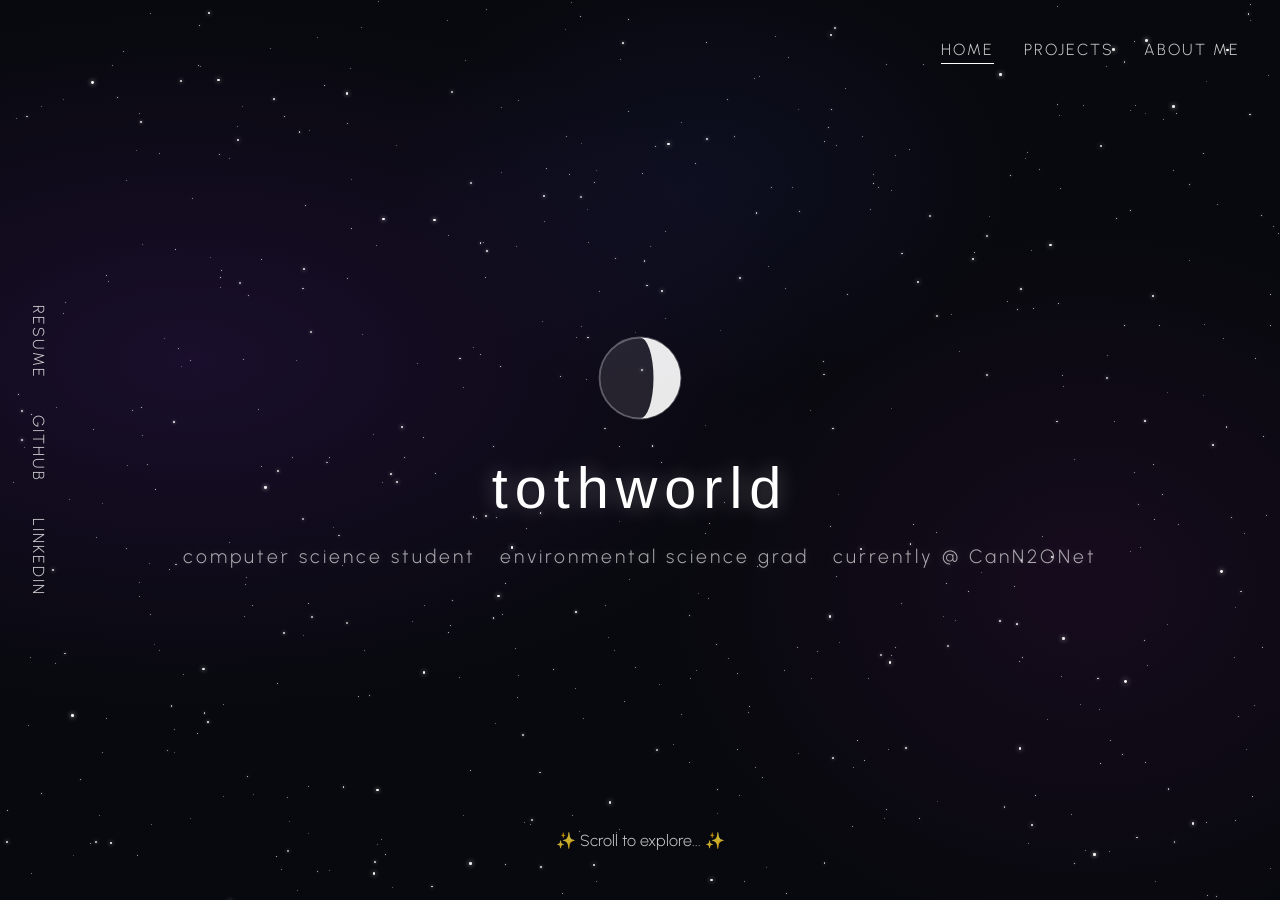
<file: index.html>
<!DOCTYPE html>
<html lang='en'>


<head>
    <meta charset='UTF-8'>
    <title>Toth World</title>
    <link href='styles.css' rel='stylesheet'>
    <meta name="viewport" content="width=device-width, initial-scale=1.0">

    <!-- fonts -->
    <link href="https://fonts.cdnfonts.com/css/positions-by-arixbored" rel="stylesheet">
    <link rel="preconnect" href="https://fonts.googleapis.com">
    <link rel="preconnect" href="https://fonts.gstatic.com" crossorigin>
    <link href="https://fonts.googleapis.com/css2?family=Urbanist:ital,wght@0,100..900;1,100..900&display=swap" rel="stylesheet">

</head>


<body>

    <!-- starry sky background -->
    <div class='night-sky'></div>
    <div class='galaxy' id='galaxy'></div>

    <!-- navbar -->
    <div class='seseme-seeds'>
        <a class='seed' href='#bun-top'>HOME</a>
        <a class='seed' href='#patty'>PROJECTS</a>
        <a class='seed' href='#bun-bottom'>ABOUT ME</a>
    </div>

    <!-- hero -->
    <section class='bun-top fade' id='bun-top'>
        <div class="moon" id="moon"></div>
        <h1 class='main-title' id='hero-title'>toth world</h1>
        <div class='main-sub'>
            <span class='m-sub'>computer science student</span>
            <span class='m-sub'>environmental science grad</span>
            <span class='m-sub'>currently @ CanN2ONet</span>
        </div>
        <div class='scroll-hint'>✨ Scroll to explore... ✨</div>
    </section>

    <section class='patty fade' id='patty'>
        <h2 class='main-title' id='project-title'>projects</h2>
        <canvas id='canvas'></canvas>
        <div id='sun'></div>

        <div class='lettuce'>

            <!-- project cards -->
            <div id='project-card-1' class='project-card'>
                <h3>🛠️ RulesTools</h3>
                <div class='tech-stack'>
                    <span class='tech-tag'>R</span>
                    <span class='tech-tag'>arules</span>
                    <span class='tech-tag'>ggplot2</span>
                </div>
                <p>An R package for streamlined data preprocessing, analysis, and visualization in association rule mining.</p>
            </div>

            <div id='project-card-2' class='project-card'>
                <h3>🎧 TuneTwin</h3>
                <div class='tech-stack'>
                    <span class='tech-tag'>Flask</span>
                    <span class='tech-tag'>Python</span>
                    <span class='tech-tag'>JavaScript</span>
                    <span class='tech-tag'>APIs</span>
                </div>
                <p>A music recommendation website that analyzes your favourite tracks to suggest similar songs.</p>
            </div>

            <div id='project-card-3' class='project-card'>
                <h3>🎱 Dumb Pool</h3>
                <div class='tech-stack'>
                    <span class='tech-tag'>C</span>
                    <span class='tech-tag'>Python</span>
                    <span class='tech-tag'>SQL</span>
                    <span class='tech-tag'>Javascript</span>
                    <span class='tech-tag'>SVG</span>
                </div>
                <p>A full-stack, slightly dumb, web-based billiards game.</p>
            </div>

        </div>

        <div class='card-nav'>
            <button id='prev-card'>←</button>
            <button id='next-card'>→</button>
        </div>

        <div class='instructions'>
            ✨ Hover or click the planets to discover my projects ✨
        </div>

    </section>

    <section class='bun-bottom fade' id='bun-bottom'>
        <h2 class='main-title' id='about-title'>about me</h2>

        <div class='constellation-boundary'>
            <div class='dipper' id='dubhe'>
                <div class='sometimes-u-gotta-popout'>
                    <h3>🎧 Soundtrack</h3>
                    <p>A playlist of my favourite songs—click this star to listen (:</p>
                    <iframe style="border-radius:12px" src="https://open.spotify.com/embed/playlist/2KTmAa0JYq8LA0EqP8dz21?utm_source=generator" width="400" height="152" frameBorder="0" allowfullscreen="" allow="autoplay; clipboard-write; encrypted-media; fullscreen; picture-in-picture" loading="lazy"></iframe>
                </div>
            </div>
            <div class='dipper' id='merak'>
                <div class='sometimes-u-gotta-popout'>
                    <h3>🌾 Experience: CanN2ONet</h3>
                    <p>Designing a relational database and modular ETL pipelines for processed micrometeorological time-series data (CO2, N2O) collected across multiple monitoring sites.</p>
                </div>
            </div>
            <div class='dipper' id='phecda'>
                <div class='sometimes-u-gotta-popout'>
                    <h3>🤖 Experience: U of Guelph</h3>
                    <p>
                        Conducted a proof-of-concept study, applying association rule mining (a machine learning approach) to eDNA datasets.<br><br>
                        Published a custom R package for data preprocessing, analysis, and visualization in association rule mining workflows.
                    </p>
                </div>
            </div>
            <div class='dipper' id='megrez'>
                <div class='sometimes-u-gotta-popout'>
                    <h3>🌍 Experience: GHD</h3>
                    <p>
                        Developed two custom tools to support environmental data analysis: <br><br>
                        StatEnv: a C# Excel add-in for performing statistical tests on environmental contamination and remediation data. <br><br>
                        DecayLine: a Python graphing software for visualizing radionucliide contamination data. 
                    </p>
                </div>
            </div>
            <div class='dipper' id='alioth'>
                <div class='sometimes-u-gotta-popout'>
                    <h3>🛠️ Tools</h3>
                    <div class='tech-stack'>
                        <span class='tech-tag'>Flask</span>
                        <span class='tech-tag'>NumPy</span>
                        <span class='tech-tag'>Pandas</span>
                        <span class='tech-tag'>Matplotlib</span>
                        <span class='tech-tag'>SQLite</span>
                        <span class='tech-tag'>JUnit</span>
                        <span class='tech-tag'>Tidyverse</span>
                        <span class='tech-tag'>Docker</span>
                        <span class='tech-tag'>Git</span>
                    </div>
                </div>
            </div>
            <div class='dipper' id='mizar'>
                <div class='sometimes-u-gotta-popout'>
                    <h3>💻 Languages</h3>
                    <div class='tech-stack'>
                        <span class='tech-tag'>Python</span>
                        <span class='tech-tag'>C#</span>
                        <span class='tech-tag'>C</span>
                        <span class='tech-tag'>Java</span>
                        <span class='tech-tag'>Javascript</span>
                        <span class='tech-tag'>HTML/CSS</span>
                        <span class='tech-tag'>SQL</span>
                        <span class='tech-tag'>R</span>
                    </div>
                </div>
            </div>

            <div class='dipper' id='alkaid'>
                <div class='sometimes-u-gotta-popout'>
                    <h3>🪐 Who I Am</h3>
                    <p>Computer + environmental science student at the University of Guelph.</p>
                    <p>Passionate about using tech to solve real-world environmental challenges.</p>
                </div>
            </div>
        </div>

        <div class="mobile-about">
            <p>
                Software developer with roots in environmental science. 💻🌱 Full-stack applications, data pipelines, applied ML. Green tech has my ❤️
            </p>
        </div>

        <div class='instructions'>
            ✨ Hover the stars in the Big Dipper to learn about me ✨
        </div>

    </section>

    <!-- side bar -->
    <div class='fries'>
        <a class='fry' href='documents/resume_jan_26.pdf' target='_blank' >RESUME</a>
        <a class='fry' href='https://github.com/nikolett0203' target='_blank'>GITHUB</a>
        <a class='fry' href='https://www.linkedin.com/in/nikototh/' target='_blank'>LINKEDIN</a>
    </div>

    <script type="module" src="js/main.js"></script>
</body>

</html>
</file>
<file: styles.css>
* {
    margin: 0;
    padding: 0;
    box-sizing: border-box;
}

.fade {
    position: fixed;
    top: 0;
    left: 0;
    width: 100vw;
    height: 100vh;
    opacity: 0;
    pointer-events: none;
    transition: opacity 1.4s ease-in-out;
    z-index: 0;
}

.fade.visible {
    opacity: 1;
    pointer-events: auto;
    z-index: 1;
}

.night-sky {
    /* sky shouldn't move with scroll */
    position: fixed;  
    
    /* want sky to fill entire screen starting from top 
    left + set it behind everything else with z-index */
    top: 0;    
    left: 0;
    width: 100%;
    height: 100%;
    z-index: -10;

    background: #08090E;

    /* come back to this */
    transition: background 0.5s ease;
}

.night-sky::before {
    content: '';
    position: fixed;
    inset: 0;
    pointer-events: none;
    background:
        radial-gradient(ellipse 70% 55% at 15% 40%, rgba(72,28,120,0.28) 0%, transparent 70%),
        radial-gradient(ellipse 50% 60% at 85% 65%, rgba(88,20,100,0.18) 0%, transparent 65%),
        radial-gradient(ellipse 40% 40% at 55% 20%, rgba(42,50,140,0.15) 0%, transparent 60%);
}

.galaxy {
    position: fixed;
    top: 0;
    left: 0;
    width: 100%;
    height: 100%;
    z-index: -9;

    /* adjust opacity to give a twinkle effect */
    opacity: 1;
    transition: opacity 1s ease;

    /* if stars spawn outside the container, clip them */
    /* overflow: hidden; */
}

.star {
    background-color: white;

    /* absolute positioning allows us to scatter
    stars randomly inside the div */
    position: absolute;

    /* curves the div into a circle */
    border-radius: 50%;
}

.meteor {
    position: absolute;
    transform: rotate(45deg);

    /* should be a thin vertical streak */
    width: 2px;
    height: 50px;

    /* brightness should taper off like a real meteor */
    background: linear-gradient(to bottom, rgba(255, 255, 255, 0), rgba(255, 255, 255, 1));

    /* meteor shoots at constant speed for 6s */
    animation: meteor 3s linear infinite;
    opacity: 0;
}


/* animation for twinkling stars */
@keyframes twinkle {
    /* at start (0%) and end (100%) opacity is full and size is normal */
    0%, 100% {
        opacity: 1;
        transform: scale(1);
    }

    /* halfway through animation (50%) opacity is faded and size is 80% of normal */
    50% {
        opacity: 0.3;
        transform: scale(0.8);
    }
}

/* note: CSS replaces entire transform with the one specified inside the
animation, which is why we need to include the rotate(45deg) again */
@keyframes meteor {
    /* meteor starts dark at .js defined position */
    0% {
        opacity: 0;
        transform: translateX(0) translateY(0) rotate(45deg);
    }
    10% {
        opacity: 1;
    }
    70% {
        opacity: 1;
    }
    100% {
        opacity: 0;
        transform: translateX(-200px) translateY(200px) rotate(45deg);
    }
}

/********************************* NAVBAR *********************************/

.seseme-seeds {
    /* stuck to viewport, rather than container (like absolute) */
    position: fixed;
    top: 40px;
    right: 40px;

    display: flex;
    gap: 30px;
    z-index: 10;
}

.seed {
    font-family: 'Urbanist', sans-serif;
    font-size: 16px;
    font-weight: 300;
    color: rgba(255, 255, 255, 0.8);
    letter-spacing: 2px;

    /* sets seed as reference point for absolutely position child elements */
    position: relative;

    transition: all 0.3 ease;

    text-decoration: none;
}

.seed:hover {
    color: white;
}

/* after is used to create a pseudo element that is the last child of the selected element */
.seed::after {
    /* basically creates a blank div, no text */
    content: '';

    /* place it relative to seed */
    position: absolute;

    /* 5 pixels below seed */
    bottom: -5px;

    left: 0;

    /* start at 0 width (invisible) and increase when hovered */
    width: 0;

    height: 1px;
    background: white;
    
    transition: width 0.3s ease;
}
  
.seed:hover::after {
    width: 100%;
}

.seed.active::after {
    width: 100%;
}


/********************************* HERO SECTION *********************************/

.bun-top {
    display: flex;
    flex-direction: column;
    justify-content: center;

    /* use min-height instead of height in case of mobile wrapping / longer text */
    height: 100vh;
    text-align: center;
}

.moon {
  display: flex;
  justify-content: center;
  align-items: center;
  margin-bottom: 2rem;
  height: 90px;
  position: relative;
  animation: rise 1.5s ease-out;
}

.moon-svg {
  height: 100%;
  width: auto;
  transform: scale(1);
  filter: drop-shadow(0 0 0px rgba(255, 255, 255, 0));
  transition: transform 0.2s ease-in-out, filter 0.2s ease-in-out;
}

.moon:hover .moon-svg {
  transform: scale(1.05);
  filter: drop-shadow(0 0 15px rgba(255, 255, 255, 0.7));
}

.popup {
    position: absolute;
    top: -70px;
    left: 50%;
    z-index: 1000;
    transform: translateX(-50%);

    background: rgba(0, 0, 0, 0.4);
    backdrop-filter: blur(20px);

    font-family: 'Urbanist', sans-serif;
    font-size: 0.85rem;
    color: rgba(255, 255, 255, 0.8);
    font-weight: 300;

    padding: 10px 14px;
    border-radius: 2px;

    opacity: 0;
    transform: translateX(-50%) translateY(10px);

    /* prevent text selection */
    user-select: none;
    pointer-events: none;

    transition: all 0.3s cubic-bezier(0.4, 0, 0.2, 1)
}

.popup.show {
    opacity: 1;
    transform: translateX(-50%) translateY(0)
}

.main-title {
    font-family: 'Positions by Arixbored', sans-serif;
    color: white;
    font-weight: 200;
    font-size: clamp(2.5rem, 4.5vw, 4.5rem);

    letter-spacing: 7px;
    margin-bottom: 1.5rem;

    animation: rise 1.5s ease-out;  
}
   
.zeroG-letter {
    display: inline-block;
    text-shadow: 0 0 20px rgba(255, 255, 255, 0.3);
    transition: all 0.3s ease;
}

.main-sub {
    display: flex;
    flex-wrap: wrap;
    justify-content: center;

    column-gap: 1.5rem;
    row-gap: 0.5rem;
    margin-top: 1rem;
    padding: 0 1rem;

    /* prevent sidebar collision */
    max-width: calc(100vw - clamp(60px, 7vw, 90px));
    margin: 0 auto;
}

.m-sub {
    font-family: 'Urbanist', sans-serif; 
    font-size: clamp(1rem, 1.5vw, 1.2rem);
    color: rgba(255, 255, 255, 0.65);
    font-weight: 300;

    text-shadow: 0 0 10px rgba(255, 255, 255, 0.2);

    letter-spacing: 3px;
    animation: rise 1.5s ease-out;  
    white-space: nowrap;
}

.scroll-hint {
    position: absolute;
    bottom: 50px;
    left: 50%;
    transform: translateX(-50%);
    color: rgba(255, 255, 255, 0.8);
    font-family: 'Urbanist', sans-serif;
    font-weight: 300;
    font-size: 1rem;
    text-align: center;
    z-index: 2;    

    animation: bounce 4s ease-in-out infinite;
}

@keyframes float {
    0%, 100% {transform: translateY(0px);}
    50% {transform: translateY(-6px);}
}

@keyframes float2 {
    0%, 100% {transform: translateY(0px);}
    50% {transform: translateY(-5px);}
}

@keyframes float3 {
    0%, 100% {transform: translateY(0px);}
    50% {transform: translateY(-4px);}
}

@keyframes float4 {
    0%, 100% {transform: translateY(0px);}
    50% {transform: translateY(-3px);}
}

@keyframes float5 {
    0%, 100% {transform: translateY(0px);}
    50% {transform: translateY(-4px);}
}

@keyframes float6 {
    0%, 100% {transform: translateY(0px);}
    50% {transform: translateY(-5px);}
}

@keyframes rise {

    from {
        opacity: 0;
        transform: translateY(50px);
    }

    to {
        opacity: 1;
        transform: translateY(0);
    }

}

@keyframes bounce {
    0%, 100% {
        transform: translateX(-50%) translateY(0);
    }
    50% {
        transform: translateX(-50%) translateY(10px);
    }
}

/********************************* SIDEBAR *********************************/

/* side bar (bc fries are a side get it lol) */
.fries {
    position: fixed;
    left: 0;
    top: 0;
    width: clamp(50px, 6vw, 80px);
    height: 100vh;
    z-index: 10;

    display: flex;
    flex-direction: column;
    justify-content: center;
    align-items: center;
}

.fry {
    /* want the text to appear sideways, stacking l to r for multiple lines */
    writing-mode: vertical-lr;

    /* want letters to be sideways too */
    text-orientation: mixed;

    font-family: 'Urbanist', sans-serif;
    font-size: 16px;
    font-weight: 300;
    color: rgba(255, 255, 255, 0.8);
    letter-spacing: 2px;

    /* i didn't know you could do this?? */
    cursor: pointer;

    /* leave some space between sidebar items */
    margin: clamp(12px, 2vh, 20px) 0;

    /* make hover animation smoother */
    transition: all 0.3s ease;

    /* no underline */
    text-decoration: none;
}

.fry:hover {
    color: white;
    transform: translateX(5px);
}

@media (max-width: 600px) {
    .fries {
        display: none;
    }
}

/********************************* PROJECTS *********************************/

.patty {
    display: flex;
    position: relative;
    flex-direction: column;
    justify-content: flex-start;

    height: 100vh;
    text-align: center;
    scroll-snap-align: start;
}

canvas {
    position: absolute;
    top: 0;
    left: 0;
    width: 100%;
    height: 100%;
    z-index: 1;
}

#project-title {
    margin-top: 100px;
    font-size: clamp(1.9rem, 4.5vw, 2.7rem);
}

#sun {
    position: absolute;
    top: 50%;
    left: 50%;
    transform: translate(-50%, -50%);
    width: 70px;
    height: 70px;
    border-radius: 50%;
    background: #fceea7;
    box-shadow: 0 0 40px rgba(255, 255, 255, 0.9);
    z-index: 10;
}

.project-card {
    /* absolute position so we can place it wherever we want on the page (near the mouse) */
    position: absolute;

    /* blur whatever is behind the frame for a frosted glass effect */
    background: rgba(0, 0, 0, 0.4);
    backdrop-filter: blur(20px);

    border-radius: 2px;
    padding: 30px;
    max-width: 320px;
    min-width: 280px;

    /* faint border for ethereal effect */
    border: 1px solid rgba(255, 255, 255, 0.1);

    /* starts off invisible but we'll change this with js */
    opacity: 0;

    /* also slightly shrunken and down so it can rise and grow when it appears */
    transform: scale(0.95) translateY(10px);

    /* cubic-bezier starts slow, then accelerates, then eases again */
    transition: all 0.5s cubic-bezier(0.4, 0, 0.2, 1);

    z-index: 100;
    pointer-events: none;

    /* soft shadow for depth */
    box-shadow: 0 25px 50px rgba(0, 0, 0, 0.4);
}

.project-card.show {
    /* make visible once js function adds this tag */
    opacity: 1;

    /* also move up and scale to correct size */
    transform: scale(1) translateY(0);
    pointer-events: auto;
}

.project-card h3 {
    font-family: 'Urbanist', sans-serif;
    font-size: 1.4rem;
    color: white;
    margin-bottom: 20px;
    text-align: left;
    font-weight: 200;
    letter-spacing: 2px;
}

.project-card .tech-stack {
    display: flex;
    flex-wrap: wrap;
    gap: 6px;
    margin-bottom: 20px;
}

.tech-tag {
    background: rgba(255, 255, 255, 0.08);
    color: rgba(255, 255, 255, 0.8);
    padding: 4px 10px;
    border-radius: 1px;
    font-size: 0.75rem;
    font-weight: 300;
    font-family: 'Urbanist', sans-serif;
    letter-spacing: 1px;
    border: 1px solid rgba(255, 255, 255, 0.1);
}

.project-card p {
    font-family: 'Urbanist', sans-serif;
    font-size: 0.9rem;
    color: rgba(255, 255, 255, 0.75);
    line-height: 1.6;
    margin-bottom: 25px;
    text-align: left;
    font-weight: 300;
}

.instructions {
    position: absolute;
    bottom: 50px;
    left: 50%;
    transform: translateX(-50%);
    color: rgba(255, 255, 255, 0.8);
    font-family: 'Urbanist', sans-serif;
    font-weight: 300;
    font-size: 1rem;
    text-align: center;
    z-index: 1;

}

/* no orbit animation on small screens */
@media (max-width: 600px) {

    .patty {
        display: flex;
        justify-content: space-between;
        height: 85vh;
    }

    canvas, #sun, .instructions {
        /* don't need instructions or sun for small screens */
        display: none;
    }

    /* !important overrides existing card styles */
    .project-card {
        /* display: none to hide all cards by default because we want to see one at a time */
        display: none;
        /* change absolute positioning to relative so it flows correctly in our doc */
        position: relative !important;

        /* don't need animations on mobile */
        transform: none !important;

        opacity: 1 !important;

        /* want to make cards tappable */
        pointer-events: auto !important;

        /* want cards to be centered on mobile screens */
        margin: 0 auto;
    }

    /* active card gets displayed on screen */
    .project-card.active {
        display: block;
    }

    .project-card h3 {
        font-size: 1.2rem;
        margin-bottom: 10px;
    }

    .project-card p {
        font-size: 0.85rem;
        line-height: 1.3;
        margin-bottom: 10px;
    }

    .project-card .tech-stack {
        margin-bottom: 10px;
    }

    /* containter for nav buttons on mobile */
    .card-nav {
        display: flex;
        justify-content: center;
        gap: 40px;
        margin-top: 7vh;
        margin-bottom: 10vh;
    }

    /* forward/back buttons */
    .card-nav button {
        font-size: 1.2rem;
        font-family: 'Urbanist', sans-serif;
        color: rgba(255, 255, 255, 0.8);
        background: rgba(0, 0, 0, 0.4);
        backdrop-filter: blur(20px);
        border: 1px solid rgba(0, 0, 0, 0.1);
        padding: 10px 18px;
        border-radius: 2px;
        cursor: pointer;
        transition: all 0.3s ease;
        backdrop-filter: blur(10px);
        letter-spacing: 2px;
        box-shadow: 0 4px 20px rgba(255, 255, 255, 0.05);
    }

    .card-nav button:hover {
        background: rgba(0, 0, 0, 0.25);
        color: rgba(255, 255, 255, 0.95);
        box-shadow: 0 0 15px rgba(255, 255, 255, 0.3);
        transform: translateY(-2px);
    }
}

/* hide nav buttons when screen is wider than 601 */
@media (min-width: 601px) {
    .card-nav {
        display: none !important;
    }
}


/********************************* ABOUT ME *********************************/

.bun-bottom {
    display: flex;
    flex-direction: column;
    justify-content: flex-start;

    /* use min-height instead of height in case of mobile wrapping / longer text */
    height: 100vh;
    text-align: center;
}

#about-title {
    margin-top: 100px;
    font-size: clamp(1.9rem, 4.5vw, 2.7rem);
}

.constellation-boundary {
    /* relative positioning so we can control star placement */
    position: relative;

    width: 800px;
    height: 600px;
    max-width: 85vw;
    max-height: 70vh;

    margin: 70px auto 0 auto;
}

.dipper {
    position: absolute;
    height: 15px;
    width: 15px;
    border-radius: 50%;
    background: radial-gradient(circle at center, #fffbd7 30%, #fceea7 70%);
    box-shadow: 0 0 18px rgba(255, 255, 255, 0.9);
    cursor: pointer;
    transition: all 0.3s ease;
}

.dipper:hover {
    background: radial-gradient(circle at center, #ffffff 20%, #ffe97f 80%);
}

.dipper::before {
    content: '';
    position: absolute;
    top: 0;
    left: 0;
    width: 100%;
    height: 100%;
    border-radius: 50%;

    pointer-events: none;
    opacity: 0;
    transition: opacity 0.3s ease;

    box-shadow:
        0 0 10px 4px #fffad1,
        0 0 30px 10px #ffffcc,
        0 0 60px 20px rgba(255, 255, 200, 0.7);
    filter: contrast(1.3) brightness(1.6);
    z-index: 0; /* stay behind both star and popup */
}

.dipper:hover::before {
    opacity: 1;
}


#dubhe {
    top: 20%;
    left: 89.5%;
}

#merak {
    top: 43.33%;
    left: 87%;
}

#phecda {
    top: 45%;
    left: 60.75%;
}

#megrez {
    top: 23.33%;
    left: 55%;
}

#alioth {
    top: 20%;
    left: 36.25%;
}

#mizar {
    top: 15.83%;
    left: 20.25%;

}

#alkaid {
    top: 21.67%;
    left: 5%;
}

.sometimes-u-gotta-popout {

     /* absolute position so we can place it wherever we want on the page (near the mouse) */
    position: absolute;

    z-index: 999;
    isolation: isolate;

    /* blur whatever is behind the frame for a frosted glass effect */
    background: rgba(0, 0, 0, 0.4);
    backdrop-filter: blur(20px);

    border-radius: 2px;
    padding: 30px;
    max-width: 350px;
    min-width: 300px;

    /* faint border for ethereal effect */
    border: 1px solid rgba(255, 255, 255, 0.1);

    /* starts off invisible but we'll change this with js */
    opacity: 0;

    /* also slightly shrunken and down so it can rise and grow when it appears */
    transform: scale(0.95) translateY(10px);

    /* cubic-bezier starts slow, then accelerates, then eases again */
    transition: all 0.5s cubic-bezier(0.4, 0, 0.2, 1);

    pointer-events: none;

    /* soft shadow for depth */
    box-shadow: 0 25px 50px rgba(0, 0, 0, 0.4);

}

.sometimes-u-gotta-popout.show {
    opacity: 1;
    visibility: visible;

    transform: scale(1) translateY(0);
    pointer-events: auto;

    z-index: 999;
}

.sometimes-u-gotta-popout h3 {
    font-family: 'Urbanist', sans-serif;
    font-size: 1.1rem;
    color: white;
    margin-bottom: 20px;
    text-align: center;
    font-weight: 200;
    letter-spacing: 2px;
}

.sometimes-u-gotta-popout p {
    font-family: 'Urbanist', sans-serif;
    font-size: 0.9rem;
    color: rgba(255, 255, 255, 0.75);
    line-height: 1.6;
    margin-bottom: 25px;
    text-align: center;
    font-weight: 300;
}

.sometimes-u-gotta-popout .tech-stack {
    display: flex;
    flex-wrap: wrap;
    gap: 6px;
    margin-bottom: 20px;
}

/* custom width for playlist one */
#dubhe .sometimes-u-gotta-popout {
    max-width: 440px;
    min-width: 340px;
    padding: 30px 20px;
    text-align: center;
}

/* hide boring version for big screens */
.mobile-about {
    display: none;
    font-family: 'Urbanist', sans-serif;
    font-size: 1rem;
    color: rgba(255, 255, 255, 0.8);
    text-align: center;
    margin: 40px auto 0;
    max-width: 80vw;
    line-height: 1.6;
    padding: 0 20px;
}

/* boring paragraph for small screens */
@media (max-width: 600px) {
    .constellation-boundary,
    .instructions {
        display: none;
    }

    .mobile-about {
        display: block;
    }
}
</file>
